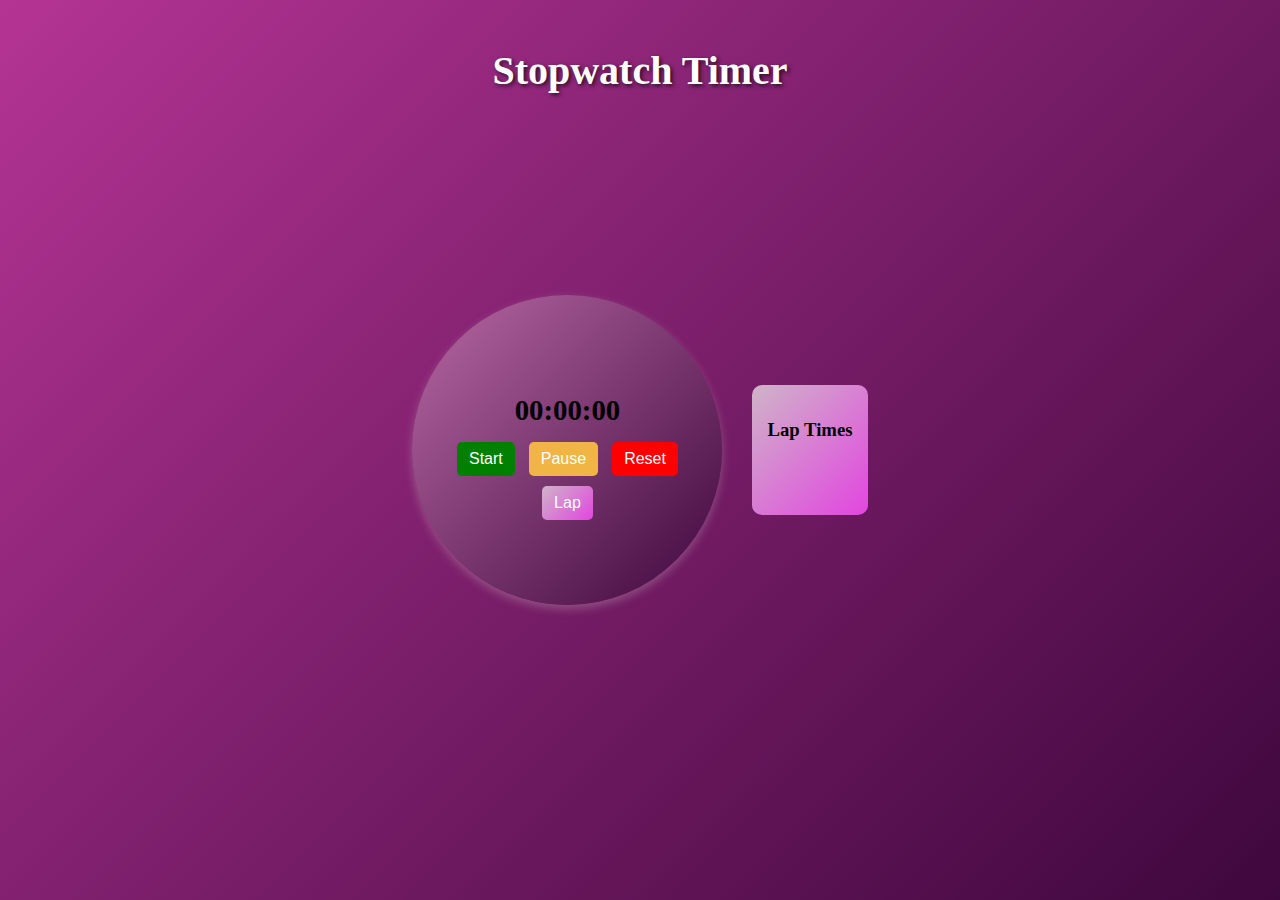
<file: index.html>
<!DOCTYPE html>
<html lang="en">
<head>
    <meta charset="UTF-8">
    <meta name="viewport" content="width=device-width, initial-scale=1.0">
    <title>Stopwatch</title>
    <h1 class="page-title">Stopwatch Timer</h1>

    <link rel="stylesheet" href="styles.css">
</head>
<body>
    <div class="container">
    <div class="stopwatch">
        <h1 id="display">00:00:00</h1>
        <div class="buttons">
            <button id="start">Start</button>
            <button id="pause">Pause</button>
            <button id="reset">Reset</button>
            <button id="lap">Lap</button>
        </div>
    </div>
    <div class="laps-container">
        <h3>Lap Times</h3>
        <ul id="laps"></ul>
    </div>
    </div>

    <script src="script.js"></script>
</body>
</html>
</file>
<file: styles.css>
body {
    font-family:'Times New Roman', Times, serif;
    text-align: center;
    margin: 0;
    height: 100vh;
    display: flex;
    justify-content: center;
    align-items: center;

    background: linear-gradient(135deg, #b43494, #3e073d);
 
    background-size: cover;
    background-position: center;
    background-repeat: no-repeat;

}
.page-title {
    font-size: 2.5em;
    font-weight: bold;
    color: white;
    text-shadow: 2px 2px 4px rgba(0, 0, 0, 0.7);
    position: absolute;
    top: 20px; /* Distance from the top */
    left: 50%;
    transform: translateX(-50%);
    text-align: center;
    width: 100%;
}


.container {
    display: flex;
    align-items: center;
    gap: 30px; /* Space between stopwatch and laps */
}

.stopwatch {
  
    background: linear-gradient(135deg, #b768a3, #3e073d);
    padding: 30px;
    border-radius: 50%;
    box-shadow: 0 4px 10px rgba(212, 206, 206, 0.3);
    width: 250px;
    height: 250px;
    display: flex;
    flex-direction: column;
    align-items: center;
    justify-content: center;
}

h1 {
    font-size: 1.8em;
    margin-bottom: 10px;
}

.buttons button {
    font-size: 16px;
    margin: 5px;
    padding: 8px 12px;
    cursor: pointer;
    border: none;
    border-radius: 5px;
    color: white;
}

#start { background: green; }
#pause { background: rgb(241, 181, 69); }
#reset { background: red; }
#lap {  background: linear-gradient(135deg, #cfb4c8, #e246df);}

.laps-container {
  
    background: linear-gradient(135deg, #cfb4c8, #e246df);
    padding: 15px;
    border-radius: 10px;
    max-height: 250px;
    overflow-y: auto;
}
#laps {
    margin-top: 20px;
    text-align: left;
    display: inline-block;
}

#laps li {
    list-style: none;
    
    padding: 5px;
    margin: 3px 0;
    border-radius: 5px;
    background: linear-gradient(135deg, #cfb4c8, #e246df);
}
</file>
